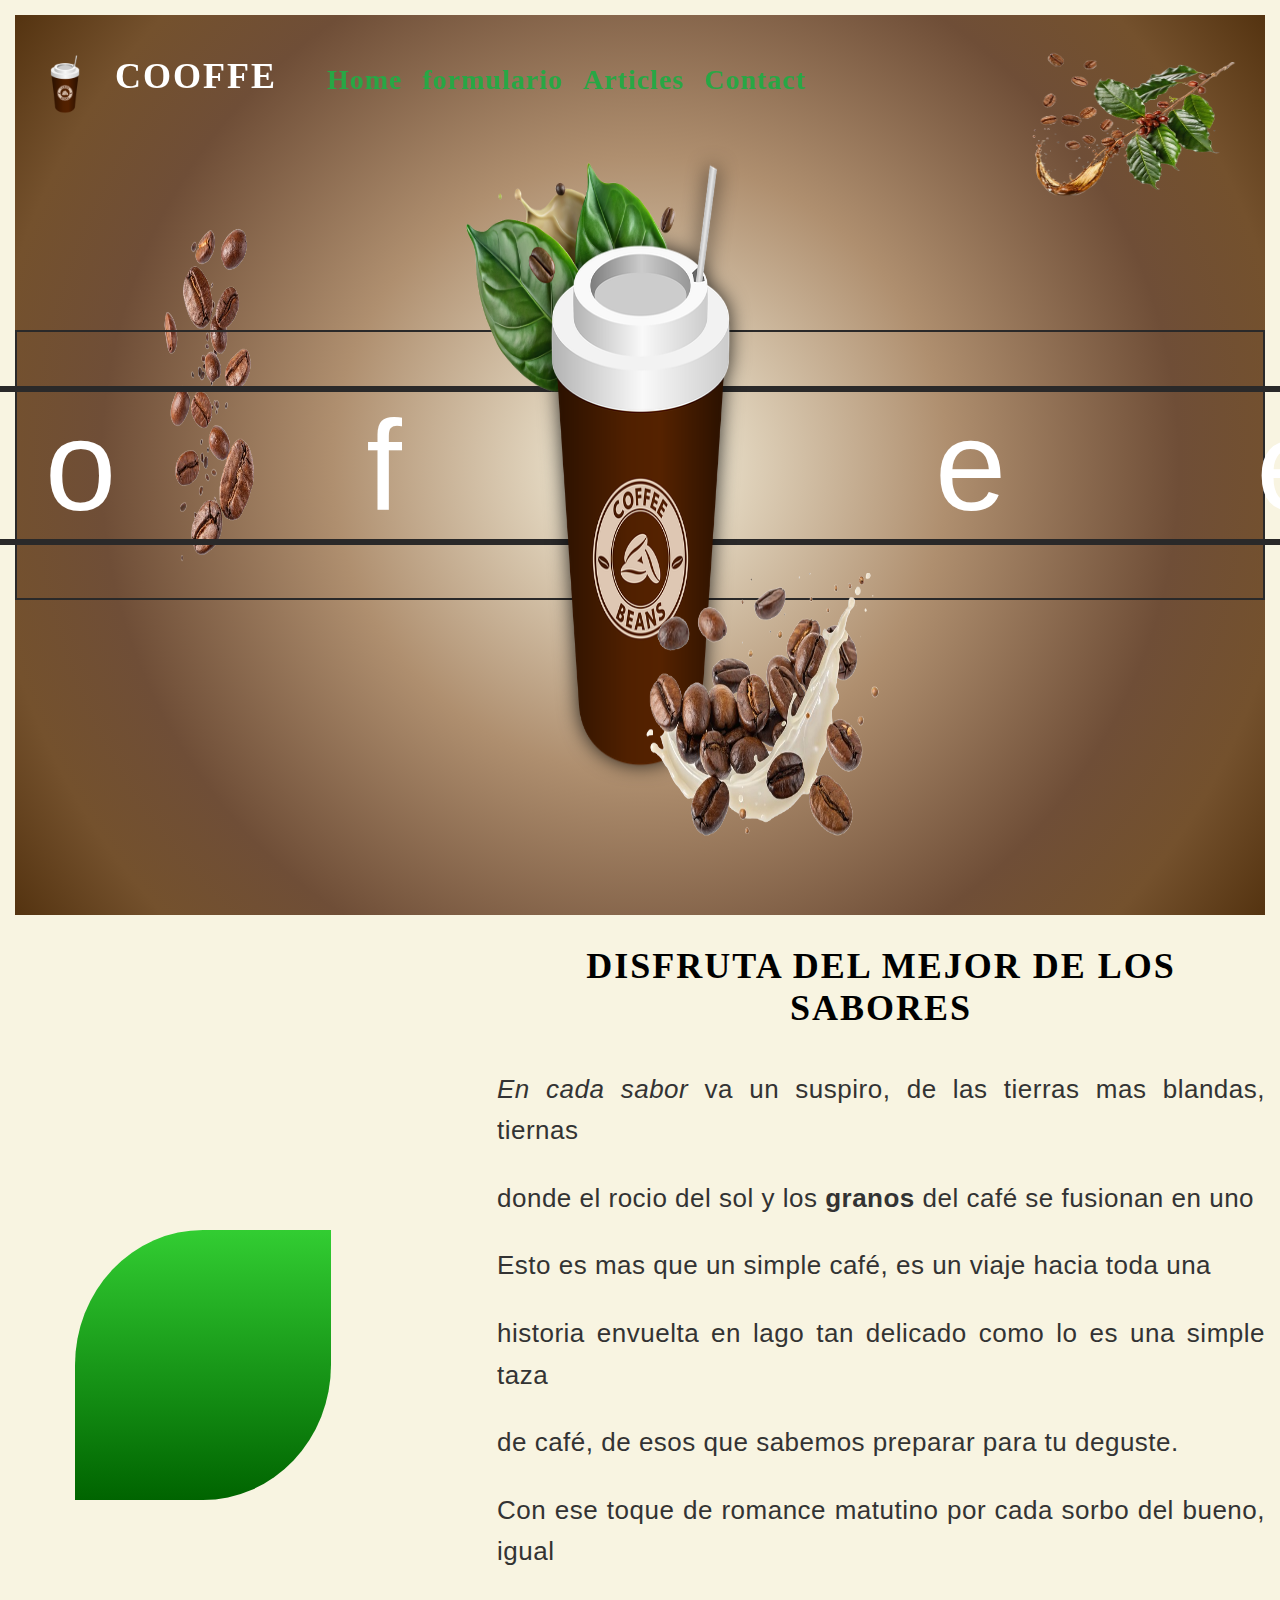
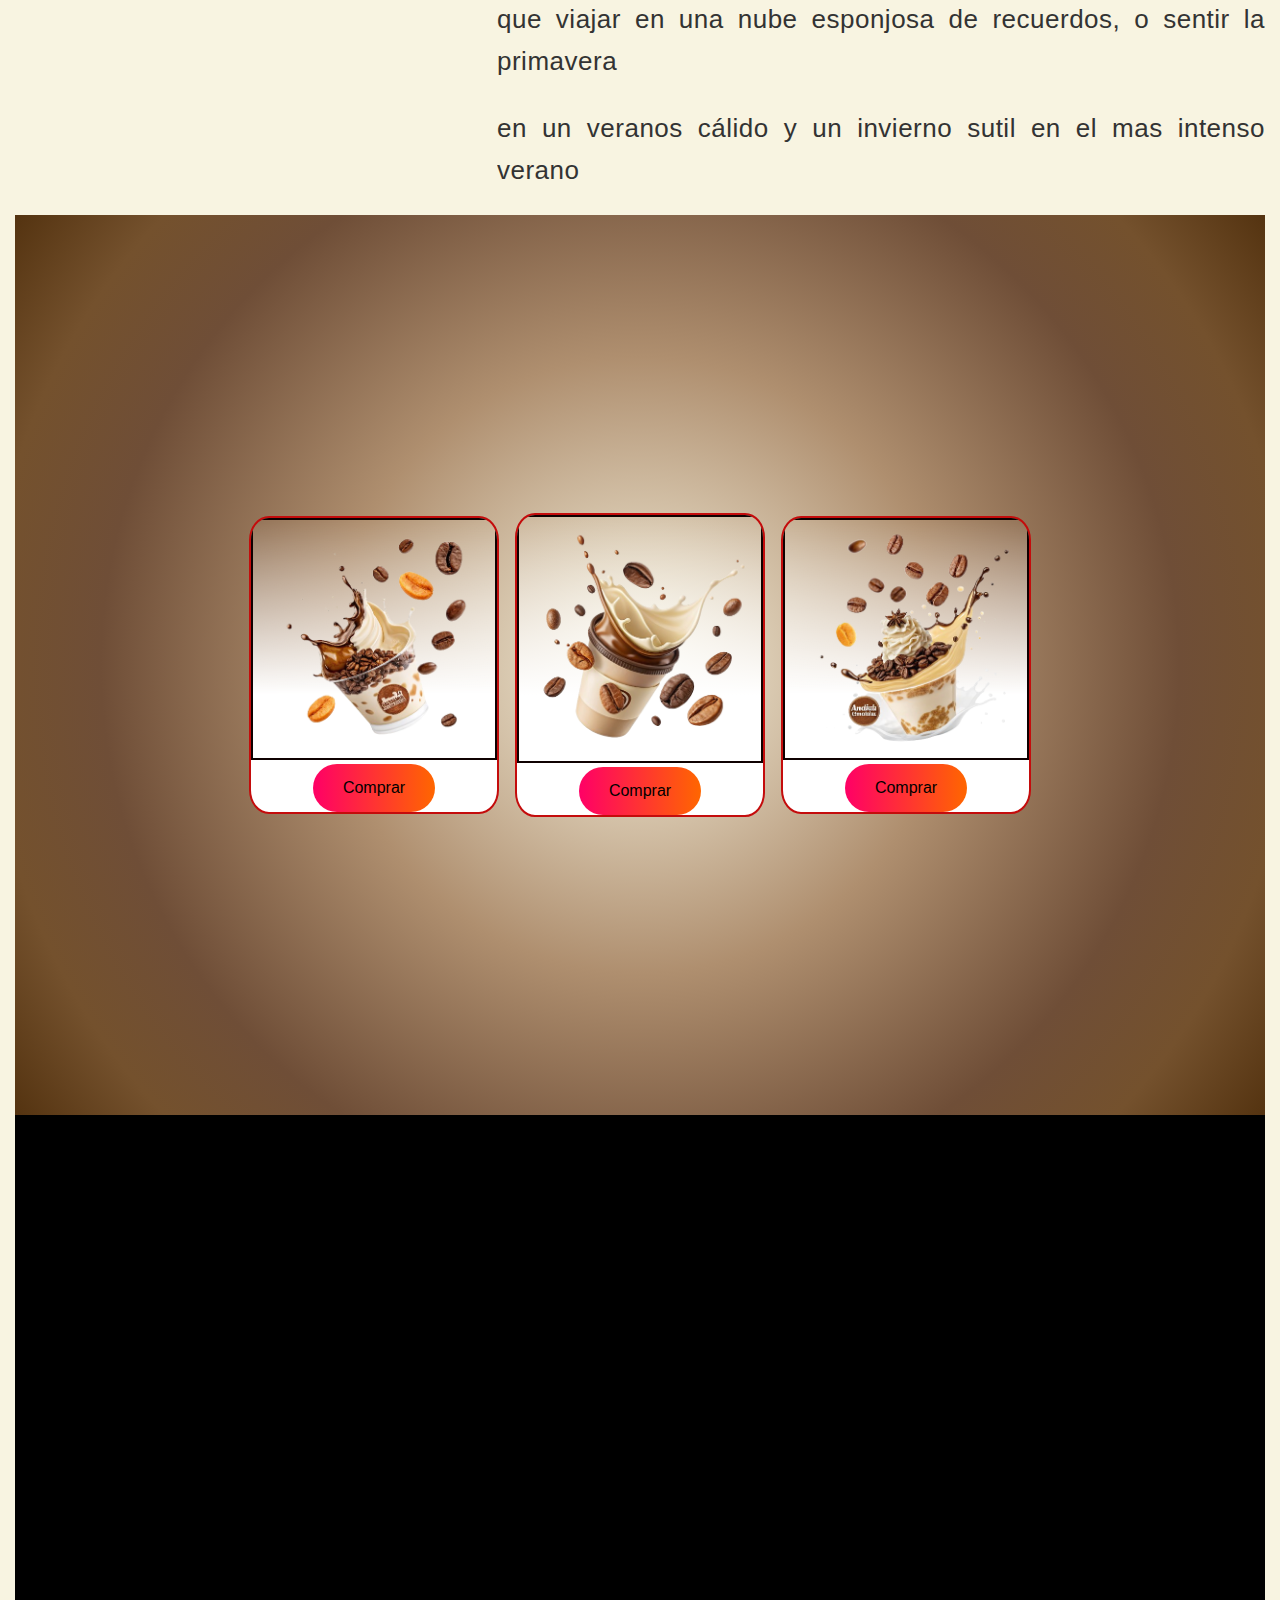
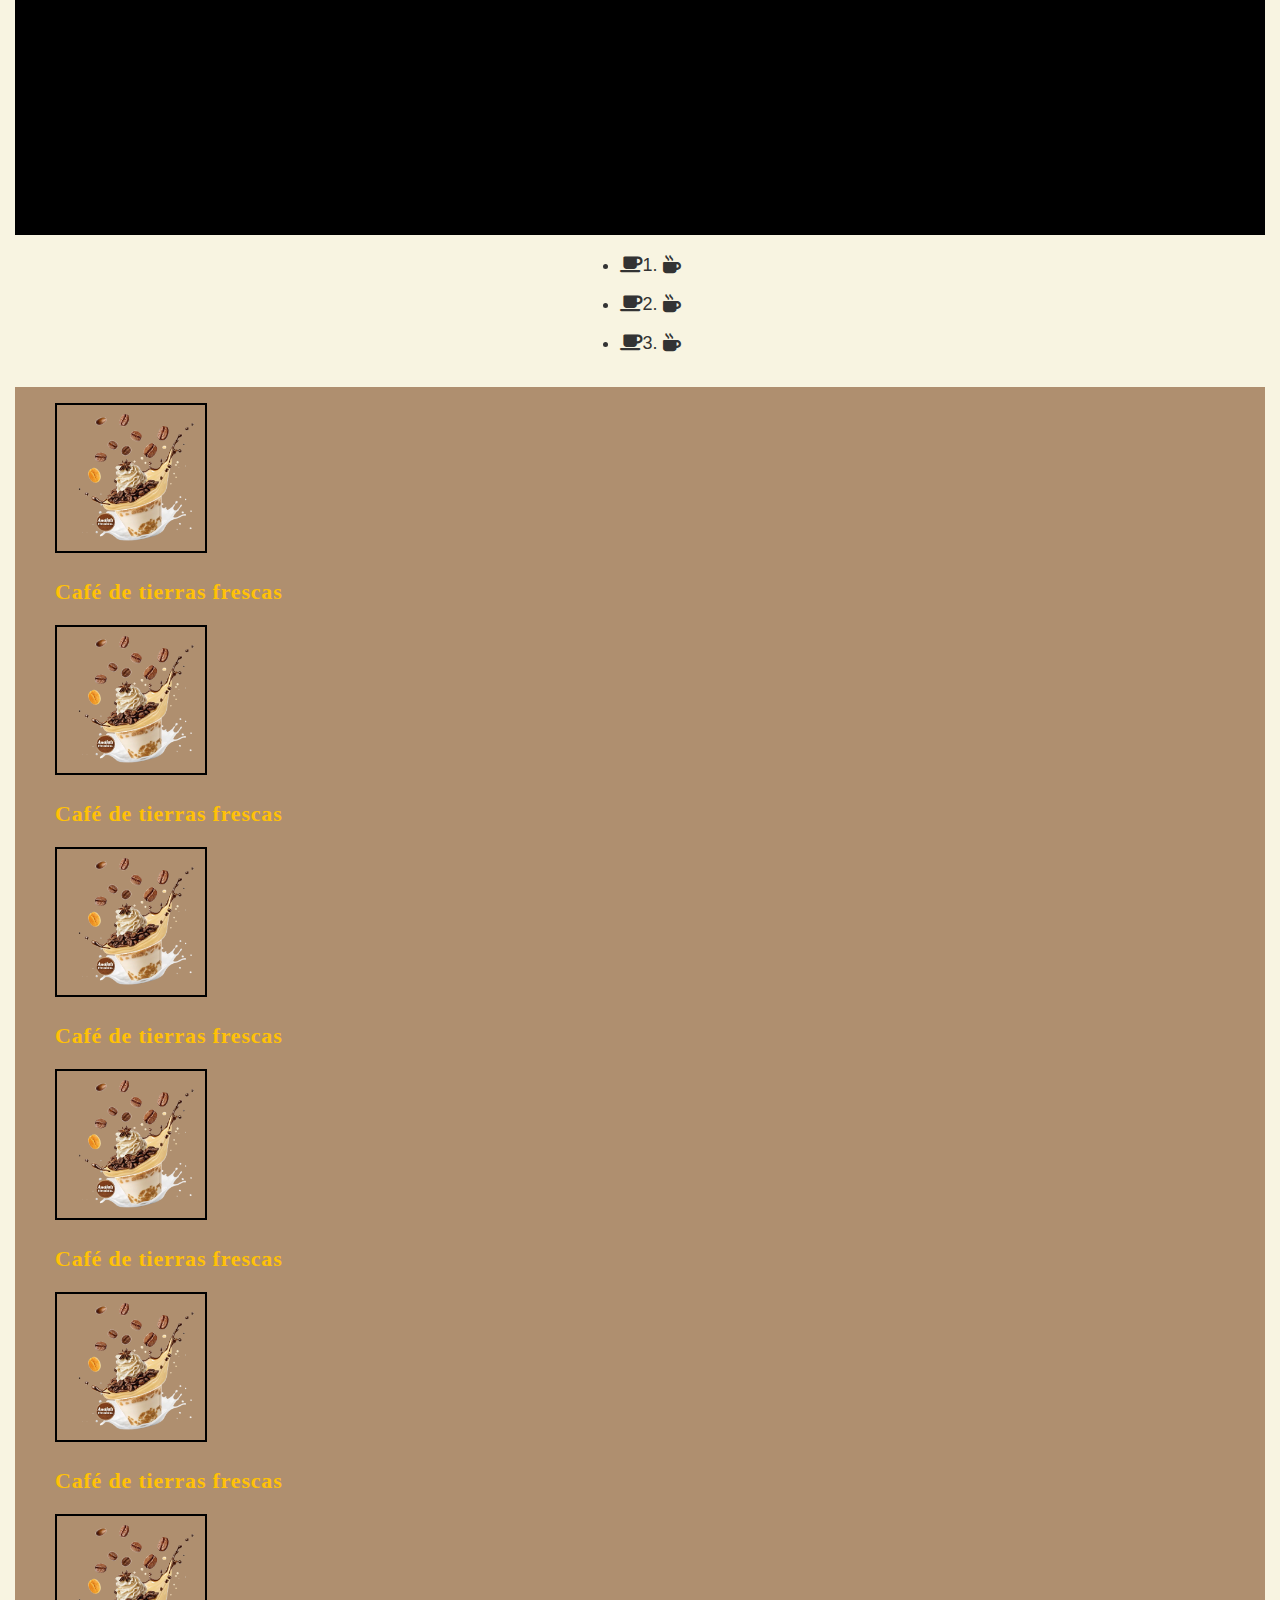
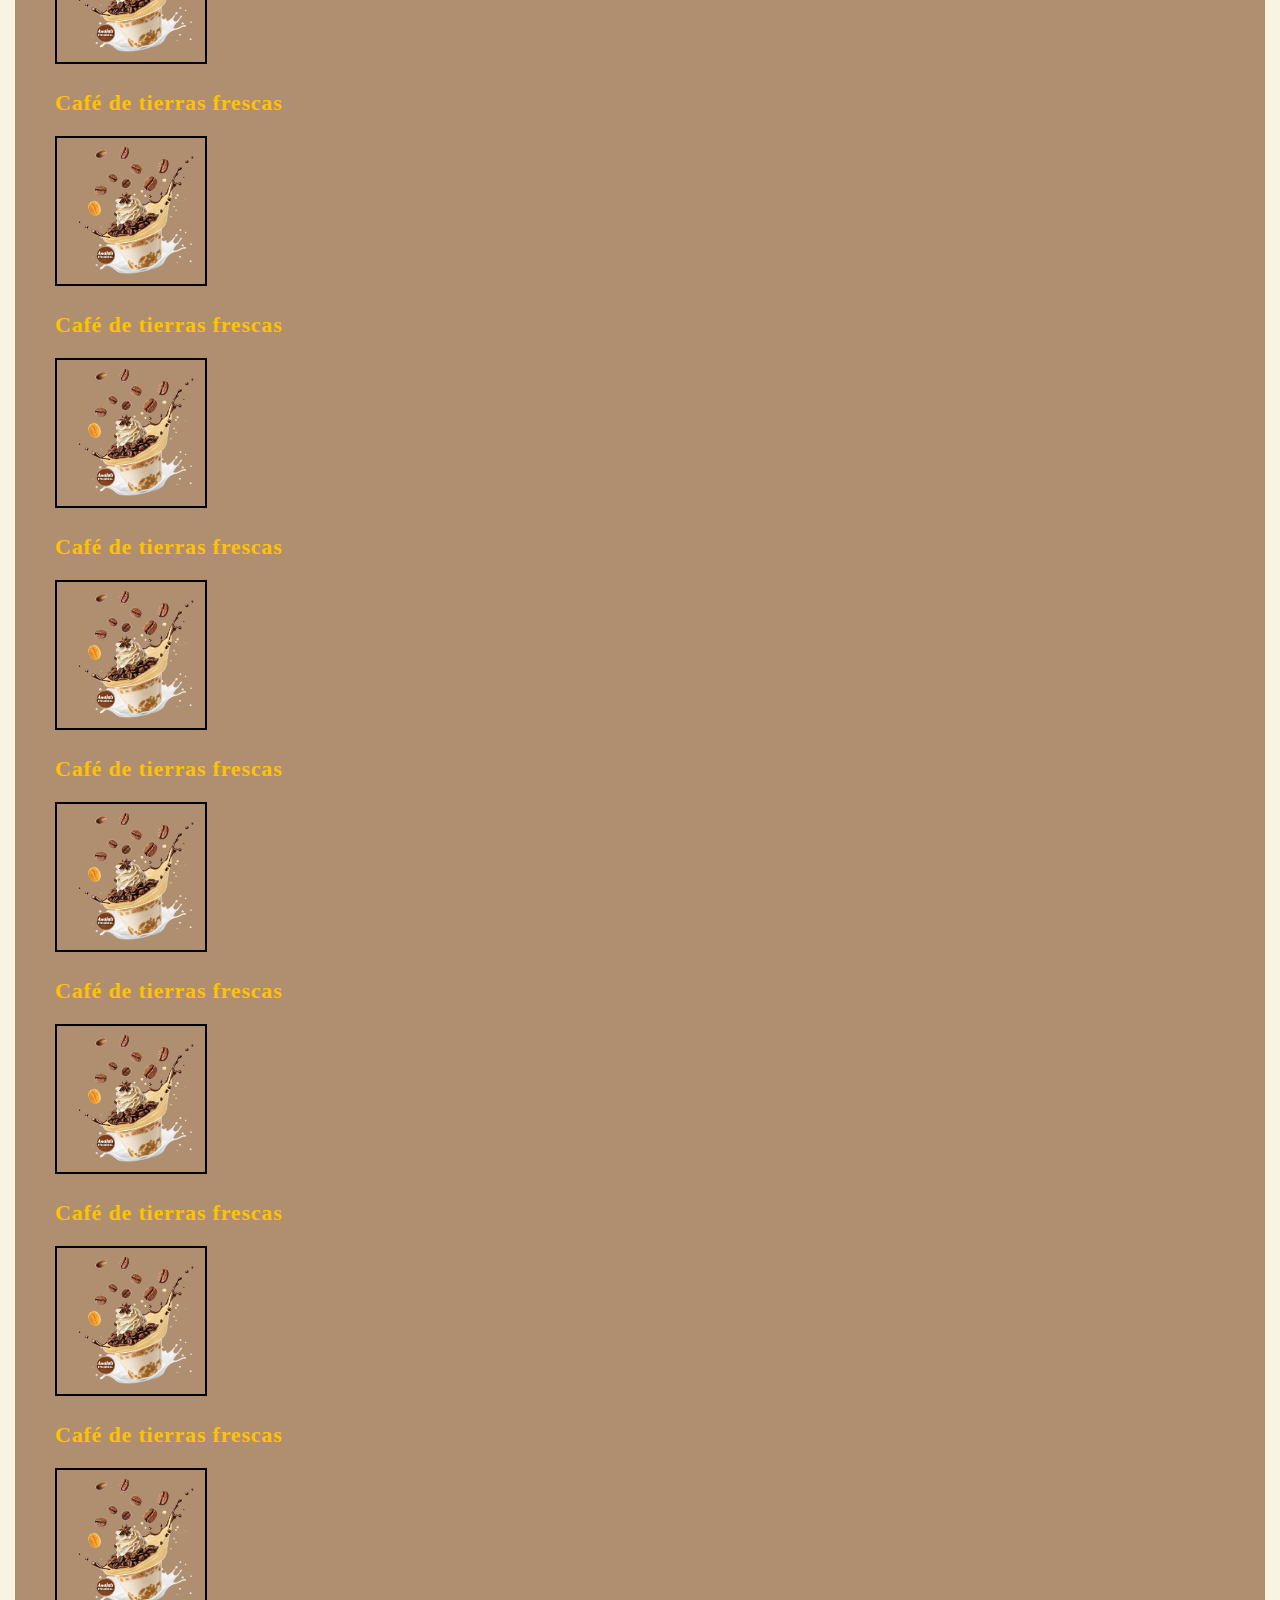
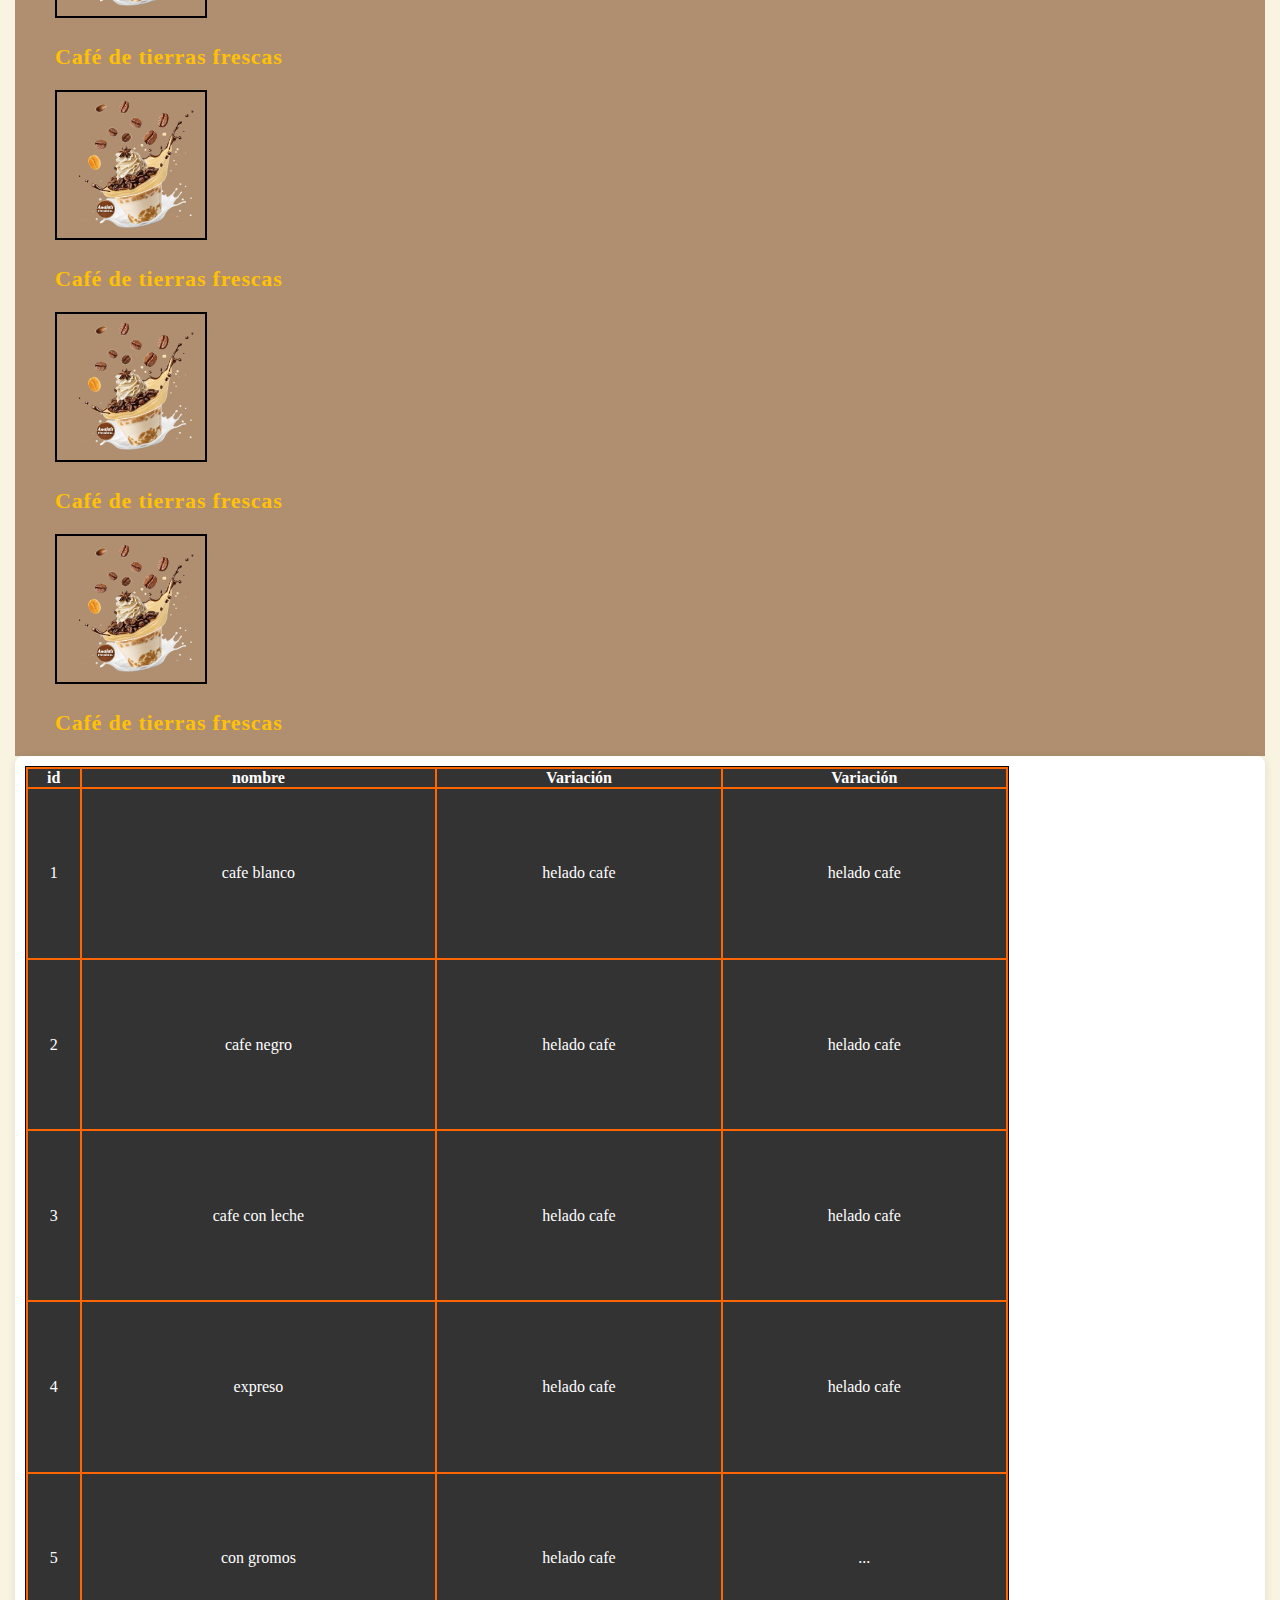
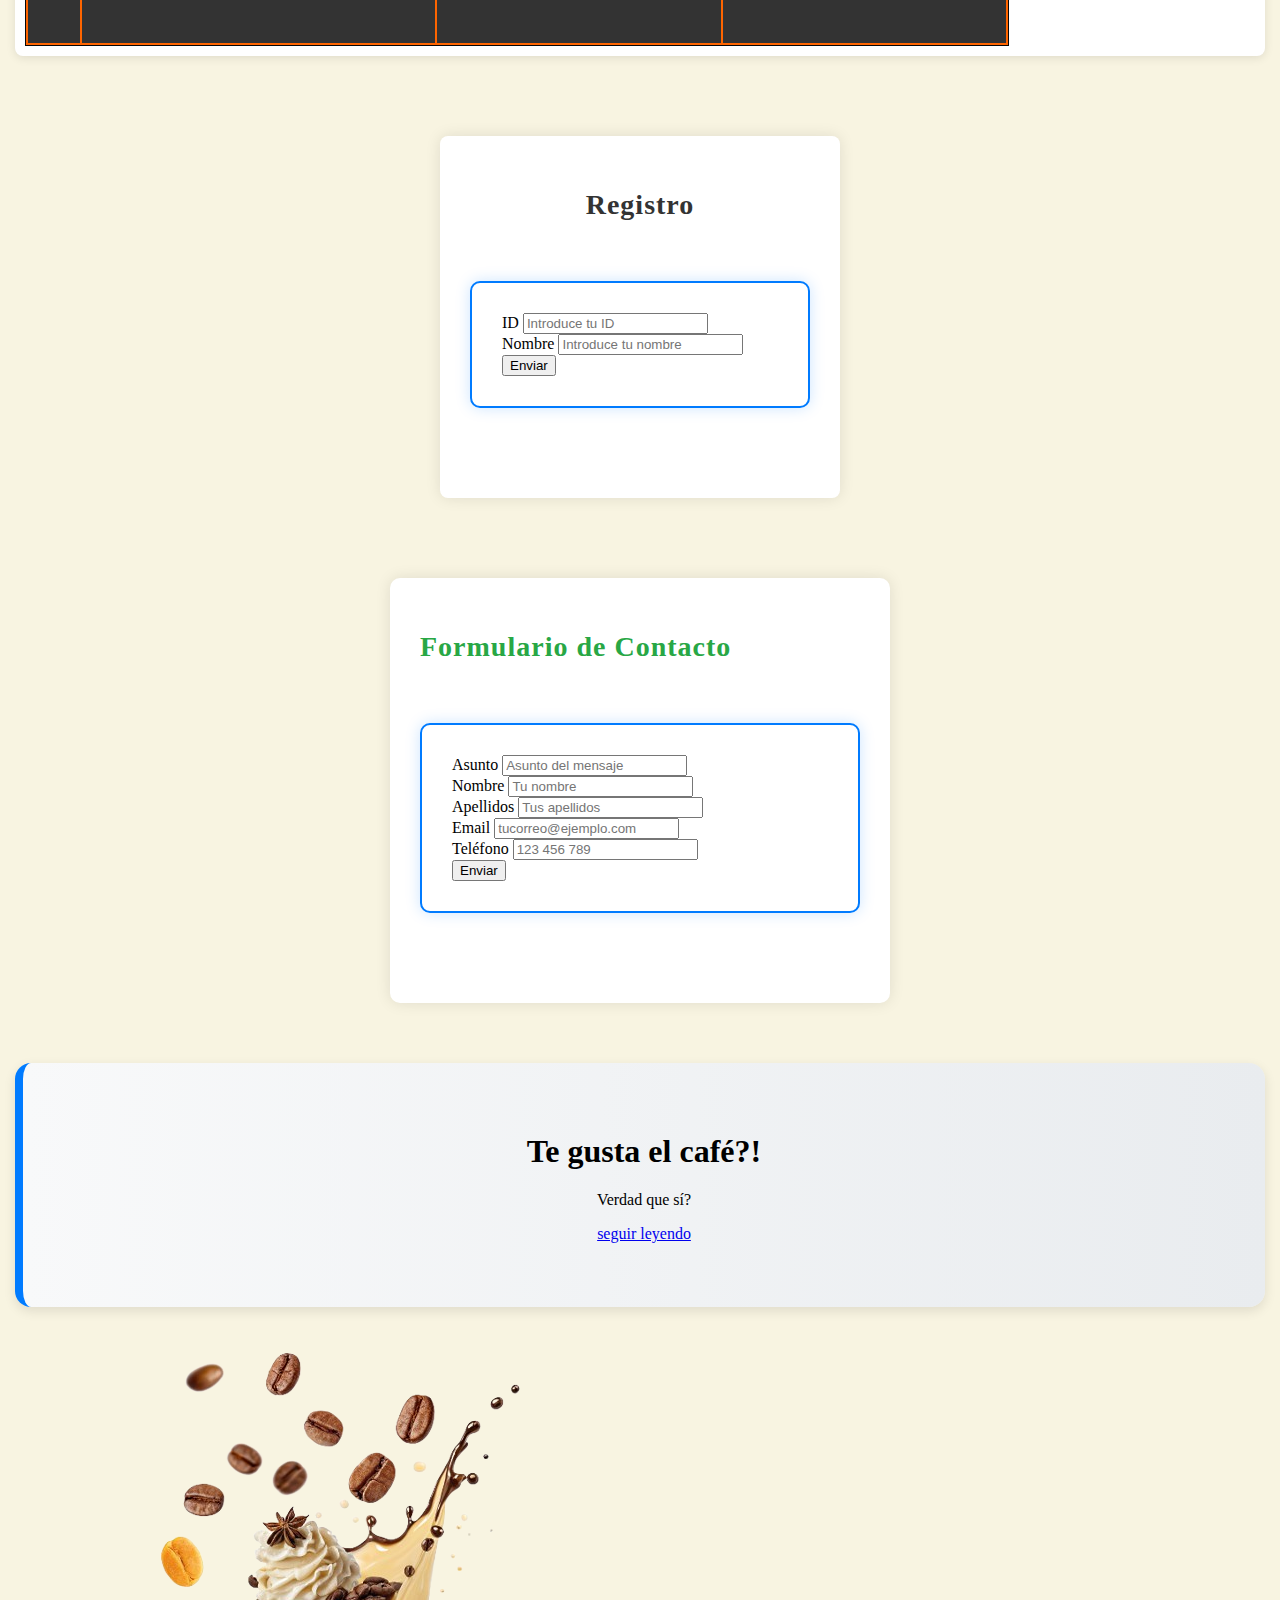
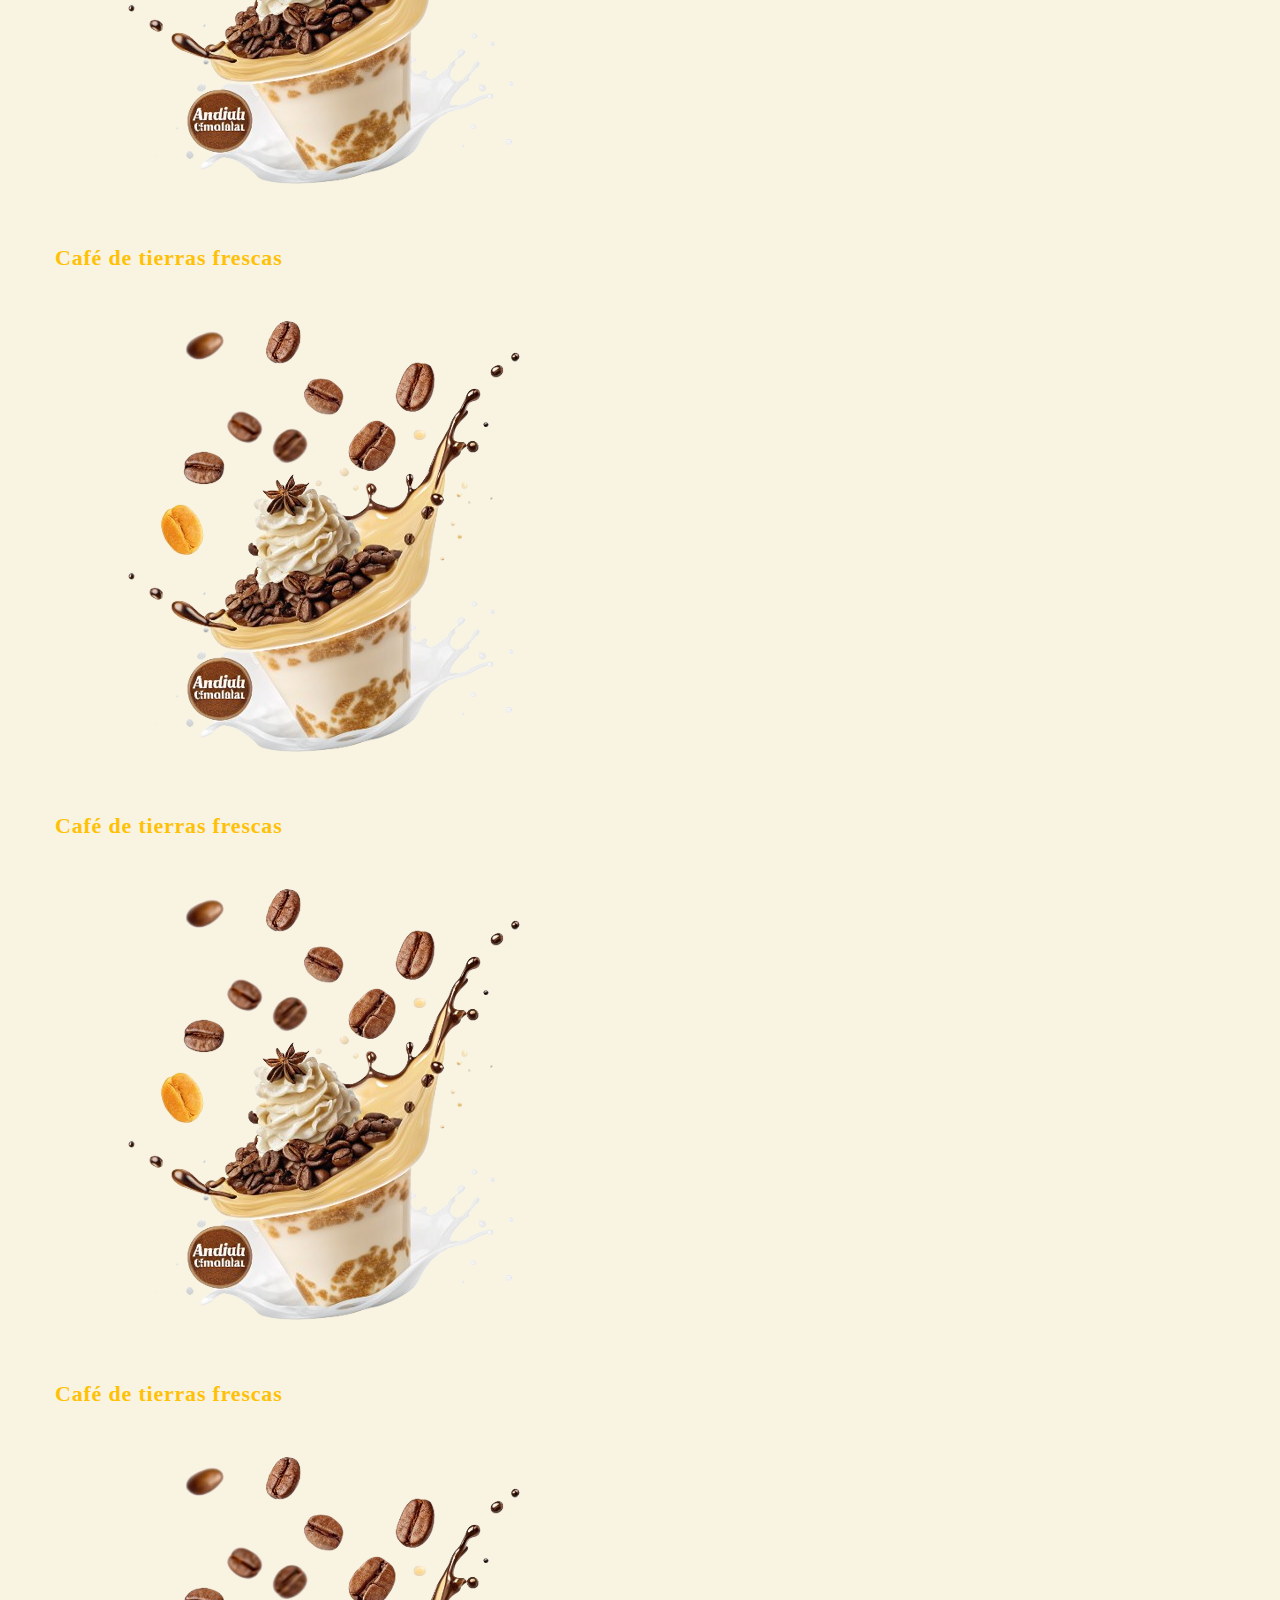
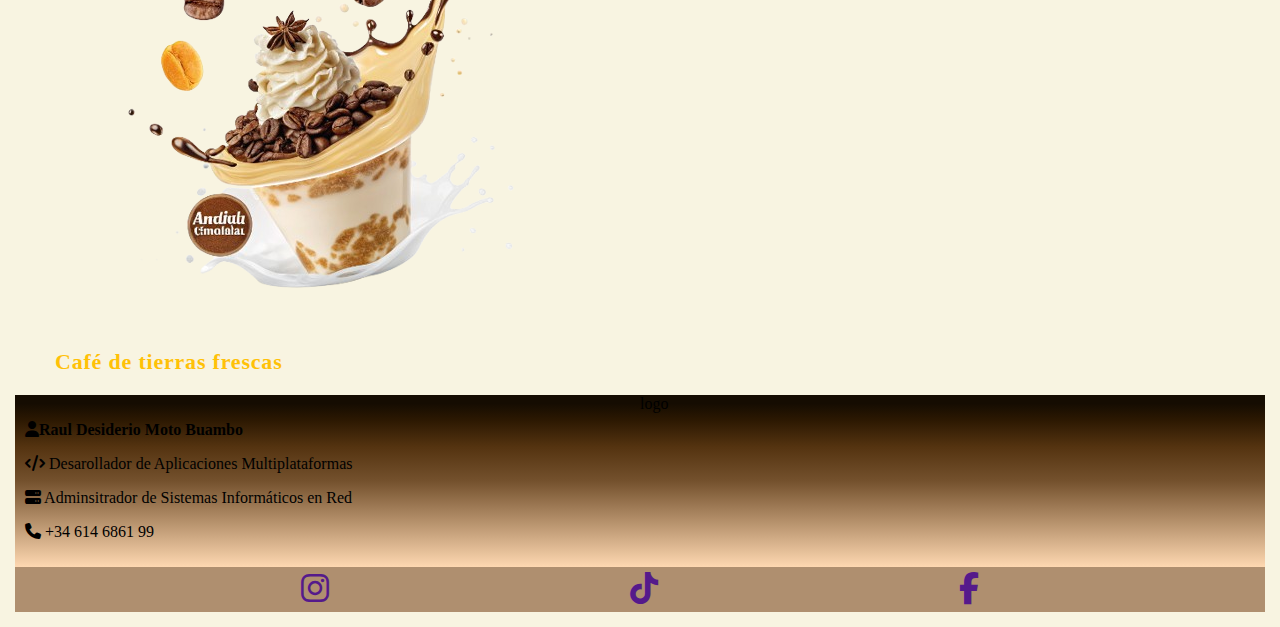
<file: practica1/index.html>
<!DOCTYPE html>
<html lang="es">
  <head>
    <meta charset="utf-8">
    <meta http-equiv="X-UA-Compatible" content="IE=edge">
    <meta name="viewport" content="width=device-width, initial-scale=1">
    <!-- The above 3 meta tags *must* come first in the head; any other head content must come *after* these tags -->
    <title>Coffee</title>

    <!-- Bootstrap -->
    <!-- Latest compiled and minified CSS -->
    <link rel="stylesheet" href="https://maxcdn.bootstrapcdn.com/bootstrap/3.4.1/css/bootstrap.min.css" integrity="sha384-BVYiiSIFeK1dGmJRAkycuHAHRg32OmUcww7on3RYdg4Va+PmSTsz/K68vbdEjh4u" crossorigin="anonymous">
    <link href="./css/style.css" rel="stylesheet">
    <link rel="stylesheet" href="https://cdnjs.cloudflare.com/ajax/libs/font-awesome/6.7.2/css/all.min.css" integrity="sha512-Evv84Mr4kqVGRNSgIGL/F/aIDqQb7xQ2vcrdIwxfjThSH8CSR7PBEakCr51Ck+w+/U6swU2Im1vVX0SVk9ABhg==" crossorigin="anonymous" referrerpolicy="no-referrer" />
  </head>
  <body>
    <header>
       <!-- espacio para el navbar-->
       <nav class="navbar">
          <!--para imagen y nombre-->
          <div class="navbar__logo">
              <img src="./img/coffe1.png" alt="imgen o logo">
              <p><h1 class="titulo-principal text-primary">COOFFE</h1></p>
          </div>
          <!-- para botones de navegacion-->
          <ul class="navbar__menu">
              <li><a href="#principal"><h2 class="titulo-secundario">Home</h2></a></li>
              <li><a href="#formulario-entidades"><h2 class="titulo-secundario">formulario</h2></a></li>
              <li><a href="./pages/articles.html"><h2 class="titulo-secundario">Articles</h2></a></li>
              <li><a href="#formulario-contacto"><h2 class="titulo-secundario">Contact</h2></a></li>
          </ul>
        </nav> 
    </header>
    <div class="sectionGroup">
      <section class="principal" id="principal">
        
          <img class="desplazable" id="desplazable" src="./img/coffe1.png" alt="Card image cap">
        <img class="desplazabla2" id="desplazable2" src="./img/granosimple1.png"></img>
        <img class="desplazabla3" id="desplazable3" src="./img/grano2.png"></img>
        <img class="desplazabla4" id="desplazable4" src="./img/hoja.png"></img>
        <img class="desplazabla5" id="desplazable5" src="./img/rama1.png"></img>
        <div class="texto" id="texto">
            <span class="text-info ">Coffee</span>
        </div>
      </section>
      <section class="info">
          <div class="info-img" id="imgdiv">
            <div class="forma"></div>
          </div>
          <div class="info-text">
            <article class="info-text-presentacion">
              <p class="parrafo-estilo"><h1 class="titulo-principal">Disfruta del mejor de los sabores</h1></p>
              <p class="parrafo-estilo"><em>En cada sabor</em> va un suspiro, de las tierras mas blandas, tiernas</p>
              <p class="parrafo-estilo">donde el rocio del sol y los <strong>granos</strong>  del café se fusionan en uno</p>
              <p class="parrafo-estilo">Esto es mas que un simple café, es un viaje hacia toda una </p>
              <p class="parrafo-estilo">historia envuelta en lago tan delicado como lo es una simple taza</p>
              <p class="parrafo-estilo">de café, de esos que sabemos preparar para tu deguste.</p>
              <p class="parrafo-estilo">Con ese toque de romance matutino por cada sorbo del bueno, igual</p>
              <p class="parrafo-estilo">que viajar en una nube esponjosa de recuerdos,
              o sentir la primavera</p>
              <p class="parrafo-estilo"><span>en un veranos cálido y un invierno sutil en el mas intenso verano</span></p>
            </article>
          </div>
      </section>
      <section class="tipos" id="tipos">
          <article class="tipos-cards">
            <div class="card "  id="cardizq">
              <img class="card-img-top" src="./img/helado2.png" alt="Card image cap">
              <div class="card-body">
                <button class="comprar">Comprar</button>
              </div>
            </div>
            <div class="card" >
              <img class="card-img-top" src="./img/tipo1.png" alt="Card image cap">
              <div class="card-body">
                <button class="comprar">Comprar</button>
              </div>
            </div>
            <div class="card cardder"  id="cardder">
              <img class="card-img-top" src="./img/helado4.png" alt="Card image cap">
              <div class="card-body">
                <button class="comprar">Comprar</button>
              </div>
            </div>
          </article>
      </section>
      <section class="video">
        <iframe class="video-publicidad" src="https://www.youtube.com/embed/5JGBAoEDpLQ?autoplay=1&mute=1&loop=1&playlist=5JGBAoEDpLQ" frameborder="0" allow="accelerometer; autoplay; clipboard-write; encrypted-media; gyroscope; picture-in-picture; web-share" allowfullscreen>
        </iframe>
      </section>
      <section class="listas">
        <ul class="lista-desordenada">
          <li><i class="fa-solid fa-mug-saucer"></i></li>
          <li><i class="fa-solid fa-mug-saucer"></i></li>
          <li><i class="fa-solid fa-mug-saucer"></i></li>
        </ul>
        <ol class="lista-ordenada">
          <li><i class="fa-solid fa-mug-hot"></i></li>
          <li><i class="fa-solid fa-mug-hot"></i></li>
          <li><i class="fa-solid fa-mug-hot"></i></li>
        </ol>

      </section>
      <section class="gallery">
        <div class="container">
          <div class="row">
            <!--imagen 1-->
            <div class="col-xs-6 col-sm-4 col-md-3">
              <figure>
                <img class="card-img-top" src="./img/helado4.png" alt="Card image cap">
                <figcaption><h3 class="titulo-terciario">Café de tierras frescas</h3></figcaption>
              </figure>
            </div>
            <!--imagen 2-->
            <div class="col-xs-6 col-sm-4 col-md-3">
              <figure>
                <img class="card-img-top" src="./img/helado4.png" alt="Card image cap">
                <figcaption><h3 class="titulo-terciario">Café de tierras frescas</h3></figcaption>
              </figure>
            </div>
            <!--imagen 3-->
            <div class="col-xs-6 col-sm-4 col-md-3">
              <figure>
                <img class="card-img-top" src="./img/helado4.png" alt="Card image cap">
                <figcaption><h3 class="titulo-terciario">Café de tierras frescas</h3></figcaption>
              </figure>
            </div>
            <!--imagen 4-->
            <div class="col-xs-6 col-sm-4 col-md-3">
              <figure>
                <img class="card-img-top" src="./img/helado4.png" alt="Card image cap">
                <figcaption><h3 class="titulo-terciario">Café de tierras frescas</h3></figcaption>
              </figure>
            </div>
            <!--imagen 5-->
            <div class="col-xs-6 col-sm-4 col-md-3">
              <figure>
                <img class="card-img-top" src="./img/helado4.png" alt="Card image cap">
                <figcaption><h3 class="titulo-terciario">Café de tierras frescas</h3></figcaption>
              </figure>
            </div>
            <!--imagen 6-->
            <div class="col-xs-6 col-sm-4 col-md-3">
              <figure>
                <img class="card-img-top" src="./img/helado4.png" alt="Card image cap">
                <figcaption><h3 class="titulo-terciario">Café de tierras frescas</h3></figcaption>
              </figure>
            </div>
            <!--imagen 7-->
            <div class="col-xs-6 col-sm-4 col-md-3">
              <figure>
                <img class="card-img-top" src="./img/helado4.png" alt="Card image cap">
                <figcaption><h3 class="titulo-terciario">Café de tierras frescas</h3></figcaption>
              </figure>
            </div>
            <!--imagen 8-->
            <div class="col-xs-6 col-sm-4 col-md-3">
              <figure>
                <img class="card-img-top" src="./img/helado4.png" alt="Card image cap">
                <figcaption><h3 class="titulo-terciario">Café de tierras frescas</h3></figcaption>
              </figure>
            </div>


            <!--imagen 9-->
            <div class="col-xs-6 col-sm-4 col-md-3">
              <figure>
                <img class="card-img-top" src="./img/helado4.png" alt="Card image cap">
                <figcaption><h3 class="titulo-terciario">Café de tierras frescas</h3></figcaption>
              </figure>
            </div>
            <!--imagen 10-->
            <div class="col-xs-6 col-sm-4 col-md-3">
              <figure>
                <img class="card-img-top" src="./img/helado4.png" alt="Card image cap">
                <figcaption><h3 class="titulo-terciario">Café de tierras frescas</h3></figcaption>
              </figure>
            </div>
            <!--imagen 11-->
            <div class="col-xs-6 col-sm-4 col-md-3">
              <figure>
                <img class="card-img-top" src="./img/helado4.png" alt="Card image cap">
                <figcaption><h3 class="titulo-terciario">Café de tierras frescas</h3></figcaption>
              </figure>
            </div>
            <!--imagen 12-->
            <div class="col-xs-6 col-sm-4 col-md-3">
              <figure>
                <img class="card-img-top" src="./img/helado4.png" alt="Card image cap">
                <figcaption><h3 class="titulo-terciario">Café de tierras frescas</h3></figcaption>
              </figure>
            </div>
            <!--imagen 13-->
            <div class="col-xs-6 col-sm-4 col-md-3">
              <figure>
                <img class="card-img-top" src="./img/helado4.png" alt="Card image cap">
                <figcaption><h3 class="titulo-terciario">Café de tierras frescas</h3></figcaption>
              </figure>
            </div>
            <!--imagen 14-->
            <div class="col-xs-6 col-sm-4 col-md-3">
              <figure>
                <img class="card-img-top" src="./img/helado4.png" alt="Card image cap">
                <figcaption><h3 class="titulo-terciario">Café de tierras frescas</h3></figcaption>
              </figure>
            </div>
            <!--imagen 15-->
            <div class="col-xs-6 col-sm-4 col-md-3">
              <figure>
                <img class="card-img-top" src="./img/helado4.png" alt="Card image cap">
                <figcaption><h3 class="titulo-terciario">Café de tierras frescas</h3></figcaption>
              </figure>
            </div>
            <!--imagen 16-->
            <div class="col-xs-6 col-sm-4 col-md-3">
              <figure>
                <img class="card-img-top" src="./img/helado4.png" alt="Card image cap">
                <figcaption><h3 class="titulo-terciario">Café de tierras frescas</h3></figcaption>
              </figure>
            </div>
          </div>
        </div>

      </section>
      <section class="tabla">
        <table class="table table-hover table-bordered tabla-estilo" id="tabla-entidades">
          <thead>
            <tr>
              <th>id</th>
              <th>nombre</th>
              <th>Variación</th>
              <th>Variación</th>
            </tr>
          </thead>
          <tbody>
            <tr>
              <td class="active">1</td>
              <td class="success">cafe blanco</td>
              <td class="warning">helado cafe</td>
              <td class="warning">helado cafe</td>
            </tr>
            <tr>
              <td class="active">2</td>
              <td class="success">cafe negro</td>
              <td class="warning">helado cafe</td>
              <td class="warning">helado cafe</td>
            </tr>
            <tr>
              <td class="active">3</td>
              <td class="success">cafe con leche</td>
              <td class="warning">helado cafe</td>
              <td class="warning">helado cafe</td>
            </tr>
            <tr>
              <td class="active">4</td>
              <td class="success">expreso</td>
              <td class="warning">helado cafe</td>
              <td class="warning">helado cafe</td>
            </tr>
            <tr>
              <td class="active">5</td>
              <td class="success">con gromos</td>
              <td class="warning">helado cafe</td>
              <td class="danger">...</td>
        
            </tr>
          </tbody>
        </table>
      </section>
      <div class="formulario-container">
        <h2 class="titulo-secundario">Registro</h2>
        <form id="formulario-entidades" class="formulario-estilo">
          <div class="form-group">
            <label for="inputId">ID</label>
            <input type="text" class="form-control" id="inputId" placeholder="Introduce tu ID">
          </div>
    
          <div class="form-group">
            <label for="inputNombre">Nombre</label>
            <input type="text" class="form-control" id="inputNombre" placeholder="Introduce tu nombre">
          </div>
    
          <button type="submit" class="btn btn-primary">Enviar</button>
        </form>
      </div>
      <div class="contacto-container">
        <h2 class="titulo-secundario">Formulario de Contacto</h2>
        <form id="formulario-contacto" class="formulario-estilo">
          <div class="form-group">
            <label for="inputAsunto">Asunto</label>
            <input type="text" class="form-control" name="asunto" id="inputAsunto" placeholder="Asunto del mensaje" required>
          </div>
    
          <div class="form-group">
            <label for="inputNombre">Nombre</label>
            <input type="text" class="form-control" name="nombre" id="inputNombre" placeholder="Tu nombre" required>
          </div>
    
          <div class="form-group">
            <label for="inputApellidos">Apellidos</label>
            <input type="text" class="form-control" name="apellidos" id="inputApellidos" placeholder="Tus apellidos" required>
          </div>
    
          <div class="form-group">
            <label for="inputEmail">Email</label>
            <input type="email" class="form-control" name="email" id="inputEmail" placeholder="tucorreo@ejemplo.com" required>
          </div>

          <div class="form-group">
            <label for="inputTelefono">Teléfono</label>
            <input type="tel" class="form-control" id="inputTelefono" placeholder="123 456 789" required>
          </div>
    
          <button type="submit"  class="btn btn-success">Enviar</button>
        </form>
      </div>
      <div class="jumbotron">
        <h1 >Te gusta el café?!</h1>
        <p class="text-primary">Verdad que sí?</p>
        <p><a class="btn btn-primary btn-lg" href="#" role="button">seguir leyendo</a></p>
      </div>
      <div class="container">
        <div class="row">
          <!-- Imagen 1 -->
          <div class="col-xs-12 col-sm-6 col-md-3 col-lg-3">
            <figure>
              <img class="img-responsive" src="./img/helado4.png" alt="Café">
              <figcaption><h3 class="titulo-terciario">Café de tierras frescas</h3></figcaption>
            </figure>
          </div>
      
          <!-- Imagen 2 -->
          <div class="col-xs-12 col-sm-6 col-md-3 col-lg-3">
            <figure>
              <img class="img-responsive" src="./img/helado4.png" alt="Café">
              <figcaption><h3 class="titulo-terciario">Café de tierras frescas</h3></figcaption>
            </figure>
          </div>
      
           <!-- Imagen 3 -->
           <div class="col-xs-12 col-sm-6 col-md-3 col-lg-3">
            <figure>
              <img class="img-responsive" src="./img/helado4.png" alt="Café">
              <figcaption><h3 class="titulo-terciario">Café de tierras frescas</h3></figcaption>
            </figure>
          </div>

           <!-- Imagen 4 -->
           <div class="col-xs-12 col-sm-6 col-md-3 col-lg-3">
            <figure>
              <img class="img-responsive" src="./img/helado4.png" alt="Café">
              <figcaption><h3 class="titulo-terciario">Café de tierras frescas</h3></figcaption>
            </figure>
          </div>
        </div>
      </div>
      
      
      <footer class="footer" id="contacto">
        <div class="datosylogo">
          <div class="misdatos">
            <p class="text-warning"><i class="fa-solid fa-user"></i><strong>Raul Desiderio Moto Buambo</strong></p>
            <p><i class="fa-solid fa-code"></i> Desarollador de Aplicaciones Multiplataformas</p>
            <p><i class="fa-solid fa-server"></i> Adminsitrador de Sistemas Informáticos en Red</p>
            <p><i class="fa-solid fa-phone"></i> +34 614 6861 99</p>
          </div>
          <div class="milogo text-center">logo</div>
        </div>
        <div class="redes">
          <a href="" target="_blank" aria-label="Instagram">
            <i class="fa-brands fa-instagram"></i>
          </a>
          <a href="" target="_blank" aria-label="Tiktok">
            <i class="fa-brands fa-tiktok"></i>
          </a>
          <a href="" target="_blank" aria-label="Facebook">
            <i class="fa-brands fa-facebook-f"></i>
          </a>
          
        </div>
      </footer>
    </div>
    <script src="https://maxcdn.bootstrapcdn.com/bootstrap/3.4.1/js/bootstrap.min.js"></script>
    <script src="https://ajax.googleapis.com/ajax/libs/jquery/3.5.1/jquery.min.js"></script>

    <script src="./js/script.js"></script>
  </body>
</html>
</file>
<file: practica1/css/style.css>
/*SETTINGS*-------------------------------------------------*/
:root{
    /*colores base*/
    --colorbase:rgb(212, 208, 208);
    --coloramarillor:#FFC100;
    --colorNaranjaSuave:#FF8A08;
    --colorNaranjaFuerte:#FF6500;
    --colorROjo:#C40C0C;
    --colorBaseNegro:rgb(42, 41, 41);
    /*color verde*/
    --verde1:#F4FFC3;
    --verde2:#A9C46C;
    --verde3:#809D3C;
    --verde4:#5D8736;
    /*gradiante verde*/
    --gradient-verde: linear-gradient(limegreen,darkgreen);
    /*cafe*/
    --colorVideo:#493628;
    --maron1:#F8F4E1;
    --marron2:#AF8F6F;
    --marron3:#6F4E37;
    --marron4:#74512D;
    --marron5:#543310;
    --marron6:#FED8B1;
    --marron-gradient: radial-gradient(circle,#F8F4E1 0%, #AF8F6F 40%,#6F4E37 70%, #74512D 85%,#543310 100%);
    --gradienteDeOscuroAclaro: linear-gradient(to bottom, #150c01 0%, #150c01 2%, #150c01 5%, #2d1902 15%, #543310 30%, #74512D 50%, #FED8B1 100%);
    
    
}
/*animaciones para desplazable 5*/
@keyframes mover_a_izquierda {
    from{
        opacity: 0;
        transform: translateX(50%);
    }
    to{
        opacity: 1;
        transform: translateX(-0.5px);
    }
}
/*animacion para el desplazable 3*/
@keyframes mover_a_derecha {
    from{
        opacity: 0;
        transform: translateX(-50%);
    }
    to{
        opacity: 1;
        transform: translateX(5px);
    }
}
/*animacion para el desplazable 2*/
@keyframes mover_de_esquinaDerechaEn_diagonal {
    from{
        opacity: 0;
        transform: translateX(50%) translateY(100%);
    }
    to{
        opacity: 1;
        transform: translateX(5px) translateY(-7px);
    }
}
/*animacion para el desplazable 4*/
@keyframes mover_de_esquinaIzquierdaEn_diagonal {
    from{
        opacity: 0;
        transform: translateX(-50%) translateY(-100%);
    }
    to{
        opacity: 1;
        transform: translateX(5px) translateY(7px);
    }
}
/*mientras va rotando se va desplazando a la izquierda en diagonal*/
@keyframes rotarPorDerecha_desplazando_izquierda {
   0%{
    transform: translateX(0) rotate(0deg);
   }
   30%{
    transform: translateX(-50%) translateY(50%)  rotate(45deg);
   }

   45%{
    transform: translateX(-60%) translateY(80%)  rotate(90deg);
   }
   60%{
    transform: translateX(-80%) translateY(100%)  rotate(135deg);
   }
   70%{
    transform: translateX(-90%) translateY(120%)  rotate(180deg);
   }
   75%{
    transform: translateX(-95%) translateY(125%)  rotate(225deg);
   }
   80%{
    transform: translateX(-95%) translateY(125%)  rotate(270deg);
   }
   85%{
    transform: translateX(-95%) translateY(125%)  rotate(315deg);
   }
   90%{
    transform: translateX(-100%) translateY(125%)  rotate(360deg);
   }
   90%{
    transform: translateX(-100%) translateY(125%)  rotate(360deg);
   }
   100%{
    transform: translateX(-115%) translateY(128%)  rotate(360deg);
   }
}


@keyframes quitar {
    from{
        transform: translateX(-500px)  rotate(0);
    }
    to{
        transform: translateX(-1000px)  rotate(360deg);
    }
       
}


@keyframes suaveAparicion {
    0%{
        opacity: 0;
        transform: translateY(20px);
    }
    100%{
        opacity: 1;
        transform: translateY(0);
    }
       
}
        /*el card izq sale desde la parte no visible a su posicion normal*/

@keyframes c_derecho {
    from{

        opacity: 0;
        transform: translateX(100%);
    }
    to{
        opacity: 1;
        transform: translateX(0);
    }
        
}
@keyframes carIzqd {
    from{
        opacity: 0;
        transform: translateX(-100%);
    }
    to{
        opacity: 1;
        transform: translateX(0);
    }    
}
/*animacion letras principales*/
@keyframes hacersegrande{
    to{scale: 0.5;}
}
@keyframes desvanecer{
    to{opacity:1;}
}







/*TOOLS**/
@media(max-width:767px){
    .desplazable{
        height: 20vh;
        width: 60vw !important;
    }
   
    .desplazabla2{
        height: 20vh;
        width: 40vw !important;
        right: 7vw !important;
        z-index: 3;

    }
    .desplazabla4{
        display: none !important;
    }
    .desplazabla3{
        display: none !important;
    }
    .desplazabla5{
        display: none !important;
    }
    .datosylogo{
        display: flex;
        flex-wrap: wrap;
    } 
    .texto{
        font-size: 800%!important;
        letter-spacing: 100px !important;
        width: 70% !important;
    }
}

@media(max-width:480px){
    .tipos-cards{
        flex-direction: column;
        align-items: center;
    }
    .card{
        width: 95%;
    }
    .desplazable{
        height: 40% !important;
        width: 80% !important;
    }
    .desplazabla2{
        width: 10% !important;
        height: 40% !important;
    }
    .texto{
        border: #5D8736 !important;
        font-size: 400% !important;
    }
    .principal{
        height: 50vh !important;
    }
    .info{
        border: #5D8736 !important;
        width: 100% !important;
        padding: 0;
        margin: 0;
    }
    .info-text{
        border: #5D8736 !important;
        width: 80% !important;
        
    }
    
    
}

/*pantalla escritorio pequeña*/
@media(max-width:1600px){
    .desplazable{
        width: 32% !important;
    }
   
    .desplazabla2{
        width: 20% !important;
    }
    
}
/*pantalla tableta vertical*/
@media(max-width:1024px){
    .desplazable{
        width: 40% !important;
    }
    .desplazabla2{
        width: 25% !important;
    }
    .card{
        width: 20% !important;
    }
    .card img{
        border: #0f0101 solid 2px;
        height: auto;
        width: 100% !important;
        
    }
    @keyframes rotarPorDerecha_desplazando_izquierda {
        0%{
         transform: translateX(0) rotate(0deg);
        }
        30%{
         transform: translateX(-50%) translateY(50%)  rotate(45deg);
        }
     
        45%{
         transform: translateX(-60%) translateY(80%)  rotate(90deg);
        }
        60%{
         transform: translateX(-80%) translateY(100%)  rotate(135deg);
        }
        70%{
         transform: translateX(-90%) translateY(120%)  rotate(180deg);
        }
        75%{
         transform: translateX(-95%) translateY(125%)  rotate(225deg);
        }
        80%{
         transform: translateX(-95%) translateY(125%)  rotate(270deg);
        }
        85%{
         transform: translateX(-95%) translateY(125%)  rotate(315deg);
        }
        90%{
         transform: translateX(-80%) translateY(125%)  rotate(360deg);
        }
        90%{
         transform: translateX(-80%) translateY(125%)  rotate(360deg);
        }
        100%{
         transform: translateX(-80%) translateY(128%)  rotate(360deg);
        }
     }
    
}


/*pantalla tableta horizontal*/
@media(max-width:1280px){
    .desplazable{
        width: 30% !important;
    }
    .desplazabla2{
        width: 20% !important;
    }
    .card{
        width: 20% !important;
    }
    .card img{
        border: #0f0101 solid 2px;
        height: auto;
        width: 100% !important;
        
    }
    @keyframes rotarPorDerecha_desplazando_izquierda {
        0%{
         transform: translateX(0) rotate(0deg);
        }
        30%{
         transform: translateX(-50%) translateY(50%)  rotate(45deg);
        }
     
        45%{
         transform: translateX(-60%) translateY(80%)  rotate(90deg);
        }
        60%{
         transform: translateX(-100%) translateY(100%)  rotate(135deg);
        }
        70%{
         transform: translateX(-100%) translateY(120%)  rotate(180deg);
        }
        75%{
         transform: translateX(-100%) translateY(125%)  rotate(225deg);
        }
        80%{
         transform: translateX(-100%) translateY(125%)  rotate(270deg);
        }
        85%{
         transform: translateX(-100%) translateY(125%)  rotate(315deg);
        }
        90%{
         transform: translateX(-100%) translateY(125%)  rotate(360deg);
        }
        90%{
         transform: translateX(-110%) translateY(125%)  rotate(360deg);
        }
        100%{
         transform: translateX(-110%) translateY(128%)  rotate(360deg);
        }
     }
    
}


/*cuando llegamos a pantallas 935px en monitor, convertimos el agrupador en caja flexible */
@media(max-width:935px){
    .sectionGroup{
        
    }
    .tipos{
        height: auto;
    }
    .card{
        width: 100%;
    }
    .info{
        display: flex !important;
        justify-content: center;
        align-items: center;
        border: #493628 solid 2px ; 
        width: 100%;
        height: 100%;
        
    }
    .info-img{
        display: none !important;
    }
}

/*iphone pro 13*/
@media(max-width:390px){
    .texto{
        font-size: 200% !important;
        letter-spacing: normal;
    }
    .desplazable{
        height: 70% !important;
        width: 60% !important;
    }
    .desplazabla2{
        height: 30% !important;
        width: 20% !important;
    }
    @keyframes rotarPorDerecha_desplazando_izquierda {
        0%{
         transform: translateX(0) rotate(0deg);
        }
        30%{
         transform: translateX(-50%) translateY(50%)  rotate(45deg);
        }
     
        45%{
         transform: translateX(-60%) translateY(80%)  rotate(90deg);
        }
        60%{
         transform: translateX(-80%) translateY(100%)  rotate(135deg);
        }
        70%{
         transform: translateX(-90%) translateY(120%)  rotate(180deg);
        }
        75%{
         transform: translateX(-95%) translateY(125%)  rotate(225deg);
        }
        80%{
         transform: translateX(-95%) translateY(125%)  rotate(270deg);
        }
        85%{
         transform: translateX(-95%) translateY(125%)  rotate(315deg);
        }
        90%{
         transform: translateX(-80%) translateY(125%)  rotate(360deg);
        }
        90%{
         transform: translateX(-80%) translateY(125%)  rotate(360deg);
        }
        100%{
         transform: translateX(-65%) translateY(128%)  rotate(360deg);
        }
     }
    
}





/*GENERIC**/
body{
    margin: 15px;
    background-color: var(--maron1);
}

/*ELEMENTS**/






/*OBJECTS**/ç

.sectionGroup{
    display: grid;
    grid-template-rows: auto auto auto;
    view-timeline: --scrollcoffi;
    scroll-timeline-name: --scrollcoffi;
    scroll-timeline-axis: block;
    overflow-y: scroll;
    
}
section{
    display: flex;
    flex-wrap: wrap;
    height: 100vh;
}
.principal{
    position: relative;
    display: flex;
    justify-content: center;
    align-items:center;
    background: var(--marron-gradient);
    
}

.texto span:first-child{
    animation:desvanecer both linear,
    hacersegrande both ease-in-out;
    animation-timeline: --scroll;
    animation-range: exit 0% exit 100%,           
}
.desplazable{
    z-index: 3;
    height: 60%;
    width: 80%;
    height: 70%;
    filter: drop-shadow(
        0 0 10px rgba(0, 0, 0, .8)
    );
    view-timeline: --scrollcoffi;
    animation-name: rotarPorDerecha_desplazando_izquierda;
    animation-timeline: --scrollcoffi;
    animation-range: exit 0%, exit 50%;
    animation-fill-mode:both;
}
.desplazabla2{
    z-index: 4;
    position: absolute;
    right: 30vw;
    bottom: 8vh;
    height: 30vh;
    width: min(100vw,400px);

    
    /*animation: mover_de_esquinaDerechaEn_diagonal 3s ease-in-out;*/
}
*{
    box-sizing: border-box;
}
.desplazabla3{
    position: absolute;
    left: 10vw;
    top: 23vh;
    height: 40vh;
    width: 10vw;
    
    /*animation: mover_a_derecha 3s ease-in-out;*/
}
.desplazabla4{
    z-index: 2;
    position: absolute;
    left: 34vw;
    top: 15vh;
    height: 30vh;
    width: 20vw;
    /*animation: mover_de_esquinaIzquierdaEn_diagonal 3s ease-in-out;*/
}
.desplazabla5{
    position: absolute;
    right: 0;
    top: 2vw;
    padding-right: 0;
    height: 13vw;
    width: 20vw;
   
    /*animation: mover_a_izquierda 3s ease-in-out;*/
}
.texto{
    display: flex;
    justify-content: center;
    align-items: center;
    font-size: 800%;
    font-family: sans-serif;
    letter-spacing: 250px;
    border: solid var(--colorBaseNegro) 2px;
    height: 30%;
    width: 100%;
    box-sizing: border-box;
    color: white;
    position: absolute;
    
}
.texto span{
    border: solid var(--colorBaseNegro) 6px;
}
/*-------secion2-------*/
.info{
    display: grid;
    grid-template-columns: 30% 70%;
}
.info-img{
    display: flex;
    justify-content: center;
    align-items: center;
    background-color: var(--maron1);
}
.forma{
    height: 30vh;
    width: 20vw;
    background: var(--gradient-verde);
    border-radius: 50% 0 50% 0 ;
}
.info-text{
    display: flex;
    flex-wrap: wrap;
}
.info-text{
    /*border: solid black 2px;*/
    display: flex;
    justify-content: flex-end;
    align-items: center;
   
    background-color: var(--maron1);
}
.info-text-presentacion{
    /*border: solid black 2px;*/
    height: auto;
    width: 60vw;
    
    font-size: clamp(1rem,2vw,2.5rem);
    overflow: hidden;
    text-align: justify;
}
.tipos{
    display: flex;
    justify-content: center;
    background: var(--marron-gradient);
}


.tipos-cards{
    display: flex;
    justify-content: center;
    align-items: center;

    width: 100%;
    
    overflow: hidden;
    flex-wrap: wrap;
    gap: 1rem; 
}
.card{
    border: #C40C0C solid 2px;
    overflow: hidden;
    width: 18rem;
    background: linear-gradient(to top, white 40%, transparent);
    max-height: 65%;
    border-radius: 8%;
}
.card img{
    border: #0f0101 solid 2px;
    height: auto;
    width: 100%;
    
}
.video{
   
    display: flex;
    justify-content: center;
    align-items: center;
    width: 100%;
    height: 80vh;
    padding: 1rem;
    background-color:black; 
}
.card-body{
    height: auto;
    display: flex;
    justify-content: center;
    align-items: center;
}
.comprar{
   padding: 15px 30px;
   font-size: 16px;
   color: black;
   background: linear-gradient(90deg,#ff0066,#ff6600);
   border: none;
   border-radius: 50px;
   box-shadow: 0 4px 15px rgba(255, 0, 102,0);
   transition: box-shadow 0.3 ease, transform 0.3 ease;
}
.comprar:hover{
    box-shadow: 0 10px 20px rgba(225,0,102,0.5);
    transform: translateY(-3px);
}
.video-publicidad{
    width: 560px;
    max-width: 669px;
    height: 80%;
}
.datosylogo{
    display: grid;
    grid-template-columns: 50% 50%;
    
    height: 30%;
}
.misdatos{

    font-size: 1rem;
    padding: 10px;
    gap: 8px;
    background: var(--gradienteDeOscuroAclaro);
    height: 100%;
   
}
.milogo{
   
    background: var(--gradienteDeOscuroAclaro);
}
.redes {
    display: flex;
    justify-content: space-evenly;
    align-items: center;
 
    height: 5vh; 
    gap: 15px;
    background: var(--marron2);
}
.redes a{
    font-size: 2rem;
    text-decoration: none;
}
.prueba{
    border: #0926e2 solid 2px;
    width: 50%;
    height: 50%;
}
.navbar{
    display: grid;
    grid-template-columns: auto 1fr;
    justify-content: space-between;
    padding: 10px 20px;
    background-color: var(--colorPastel);
    position: fixed;
    z-index: 3;
}

/**botones de navegacion*/
.navbar__menu{
    display: flex;
    justify-content: flex-end;
    list-style: none;
    gap: 20px;
    text-decoration: none;
    color: white;
}
.navbar__menu a{
    text-decoration: none;
    color: var(--colorMaron);
}
.navbar__logo {
    display: flex;
    align-items: center;
    gap: 10px;
    color: white;
}



/**tamño del logo*/
.navbar__logo img{
    height: 60px;
    width: 60px;
}

.listas{
    display: flex;
    justify-content: center;
    height: 30%;
}
.gallery{
    height: 100%;
    background: var(--marron2);
}
.gallery img{
    border: solid black 2px;
    height: 50%;
    width: 30%;
}
.tabla {
    background-color: #fff;
    padding: 10px;
    border-radius: 8px;
    box-shadow: 0 2px 10px rgba(0, 0, 0, 0.1);
  }
.tabla-estilo{
    background: var(--colorNaranjaFuerte);
    margin-bottom: 0;
    border: 1px solid #080707;
    width: 80%;
}
.tabla-estilo >thead > tr > th{
    background-color: #333;
    color: #fff;
    text-align: center;
    padding: 0;
}
.tabla-estilo tr {
    background-color: #333;
    color: #fff;
    text-align: center;
    padding: 0;
}
.tabla td{
    text-align: center;
    padding: 0;
}

.formulario-container {
    max-width: 400px;
    margin: 80px auto;
    padding: 30px;
    background-color: white;
    border-radius: 8px;
    box-shadow: 0px 0px 15px rgba(0, 0, 0, 0.1);
}

.formulario-container h2 {
    text-align: center;
    margin-bottom: 20px;
    color: #333;
}
.contacto-container {
    max-width: 500px;
    margin: 60px auto;
    padding: 30px;
    background-color: #fff;
    border-radius: 10px;
    box-shadow: 0px 0px 15px rgba(0,0,0,0.1);
}
.formulario-estilo {
    max-width: 500px;
    margin: 60px auto;
    padding: 30px;
    background-color: #ffffff;
    border: 2px solid #007BFF;
    border-radius: 10px;
    box-shadow: 0 0 15px rgba(0, 123, 255, 0.2);
}
.titulo-principal {
    font-size: 36px;
    font-weight: bold;
   
    text-align: center;
    margin-bottom: 40px;
    text-transform: uppercase;
    letter-spacing: 2px;
}
.titulo-secundario {
    font-size: 28px;
    font-weight: bold;
    color: #28a745;
    text-align: left;
    margin-bottom: 30px;
    letter-spacing: 1px;
}
.titulo-terciario {
    font-size: 22px;
    font-weight: bold;
    color: #ffc107; /* Color amarillo */
    text-align: left;
    margin-bottom: 20px;
    letter-spacing: 0.8px;
}
.parrafo-estilo {
    font-size: 26px;
    line-height: 1.6;
    color: #333;
    text-align: justify;
    margin-bottom: 20px;
    font-family: 'Arial', sans-serif;
    letter-spacing: 0.5px;
}
.lista-ordenada {
    list-style-type: decimal; /* Estilo numérico para la lista */
    padding-left: 20px;
    margin-bottom: 20px;
}

.lista-ordenada li {
    font-size: 18px;
    line-height: 1.6;
    color: #333;
    margin-bottom: 10px; /* Espacio entre los elementos */
    font-family: 'Arial', sans-serif;
}
.lista-desordenada {
    list-style-type: disc; /* Estilo de puntos para la lista */
    padding-left: 20px;
    margin-bottom: 20px;
}

.lista-desordenada li {
    font-size: 18px;
    line-height: 1.6;
    color: #333;
    margin-bottom: 10px; /* Espacio entre los elementos */
    font-family: 'Arial', sans-serif;
}
.jumbotron {
    background: linear-gradient(to right, #f8f9fa, #e9ecef);
    border-left: 8px solid #007bff;
    padding: 3rem 2rem;
    border-radius: 1rem;
    box-shadow: 0 4px 12px rgba(0, 0, 0, 0.1);
    text-align: center;
    transition: all 0.3s ease;
}
  
.jumbotron:hover {
    background: linear-gradient(to right, #e2e6ea, #dee2e6);
    transform: scale(1.02);
}
  
/*COMPONENTS*********************************************************************************************************/
</file>
